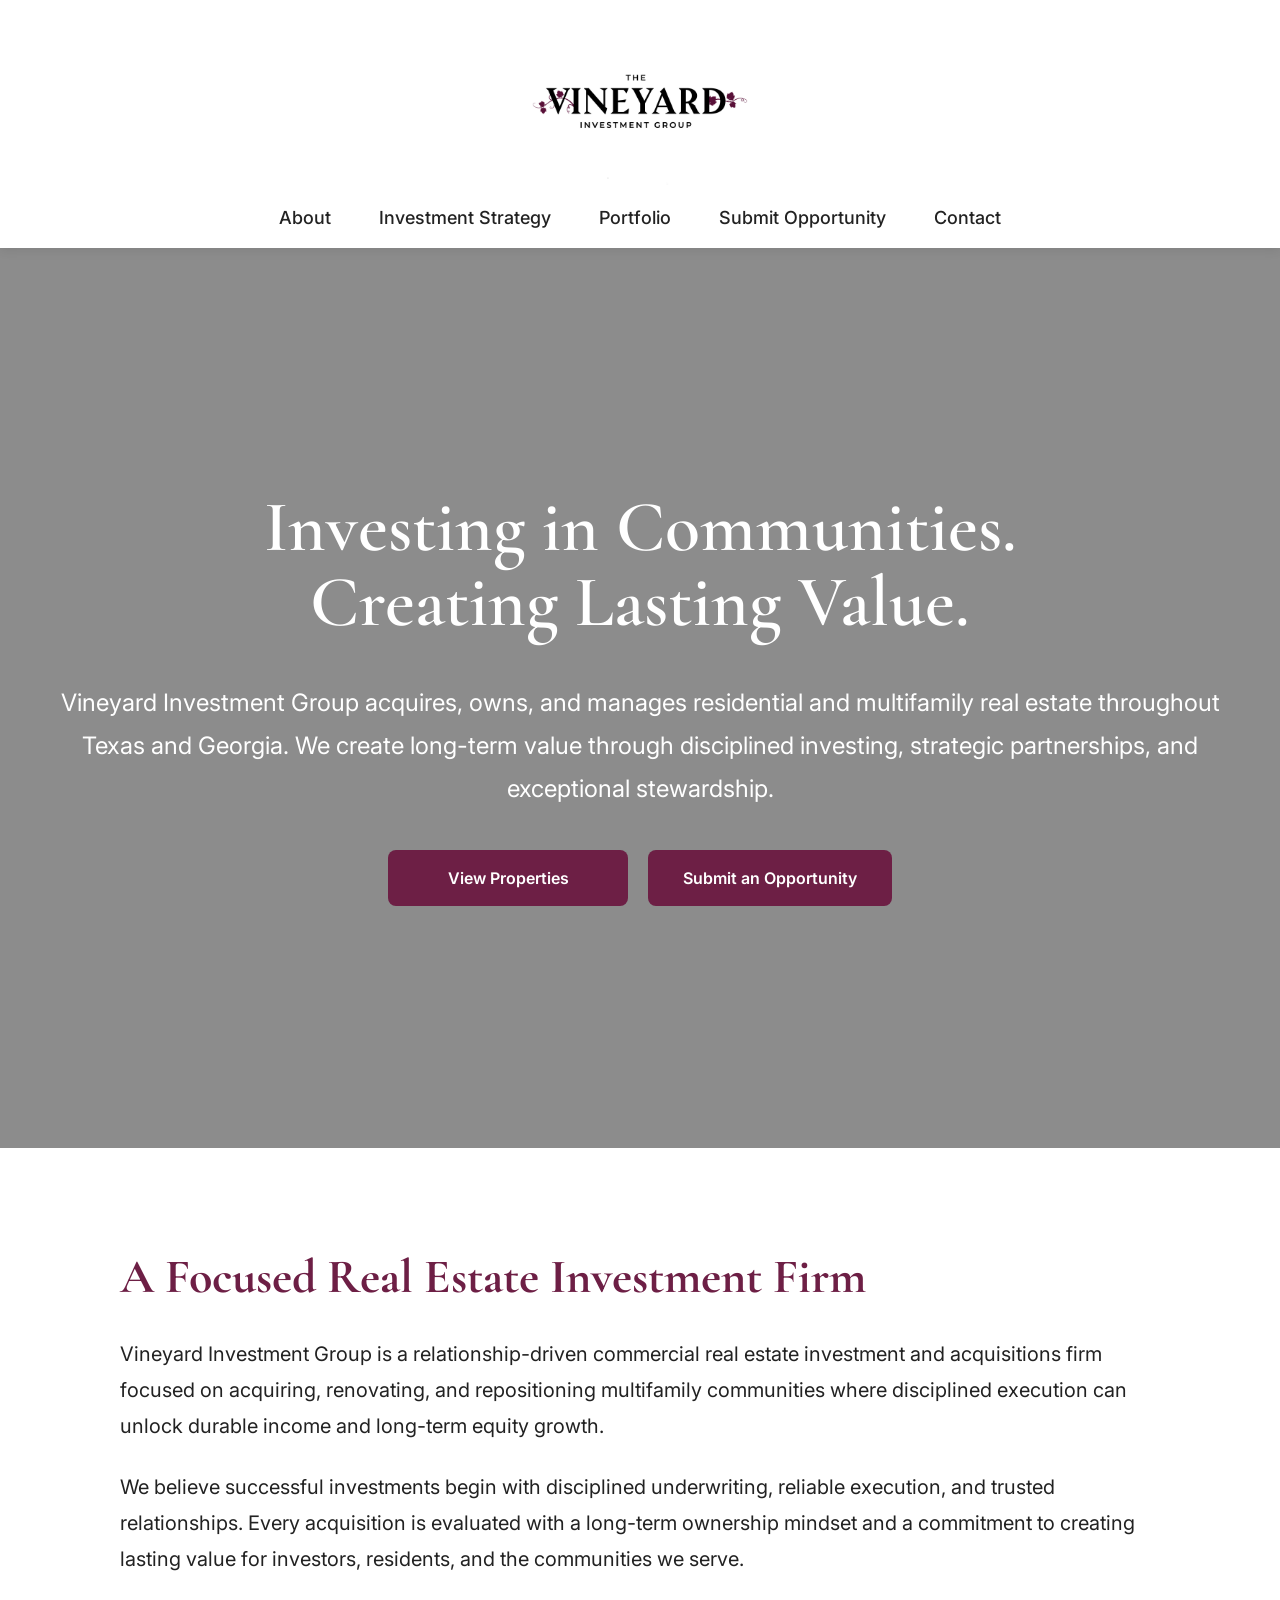
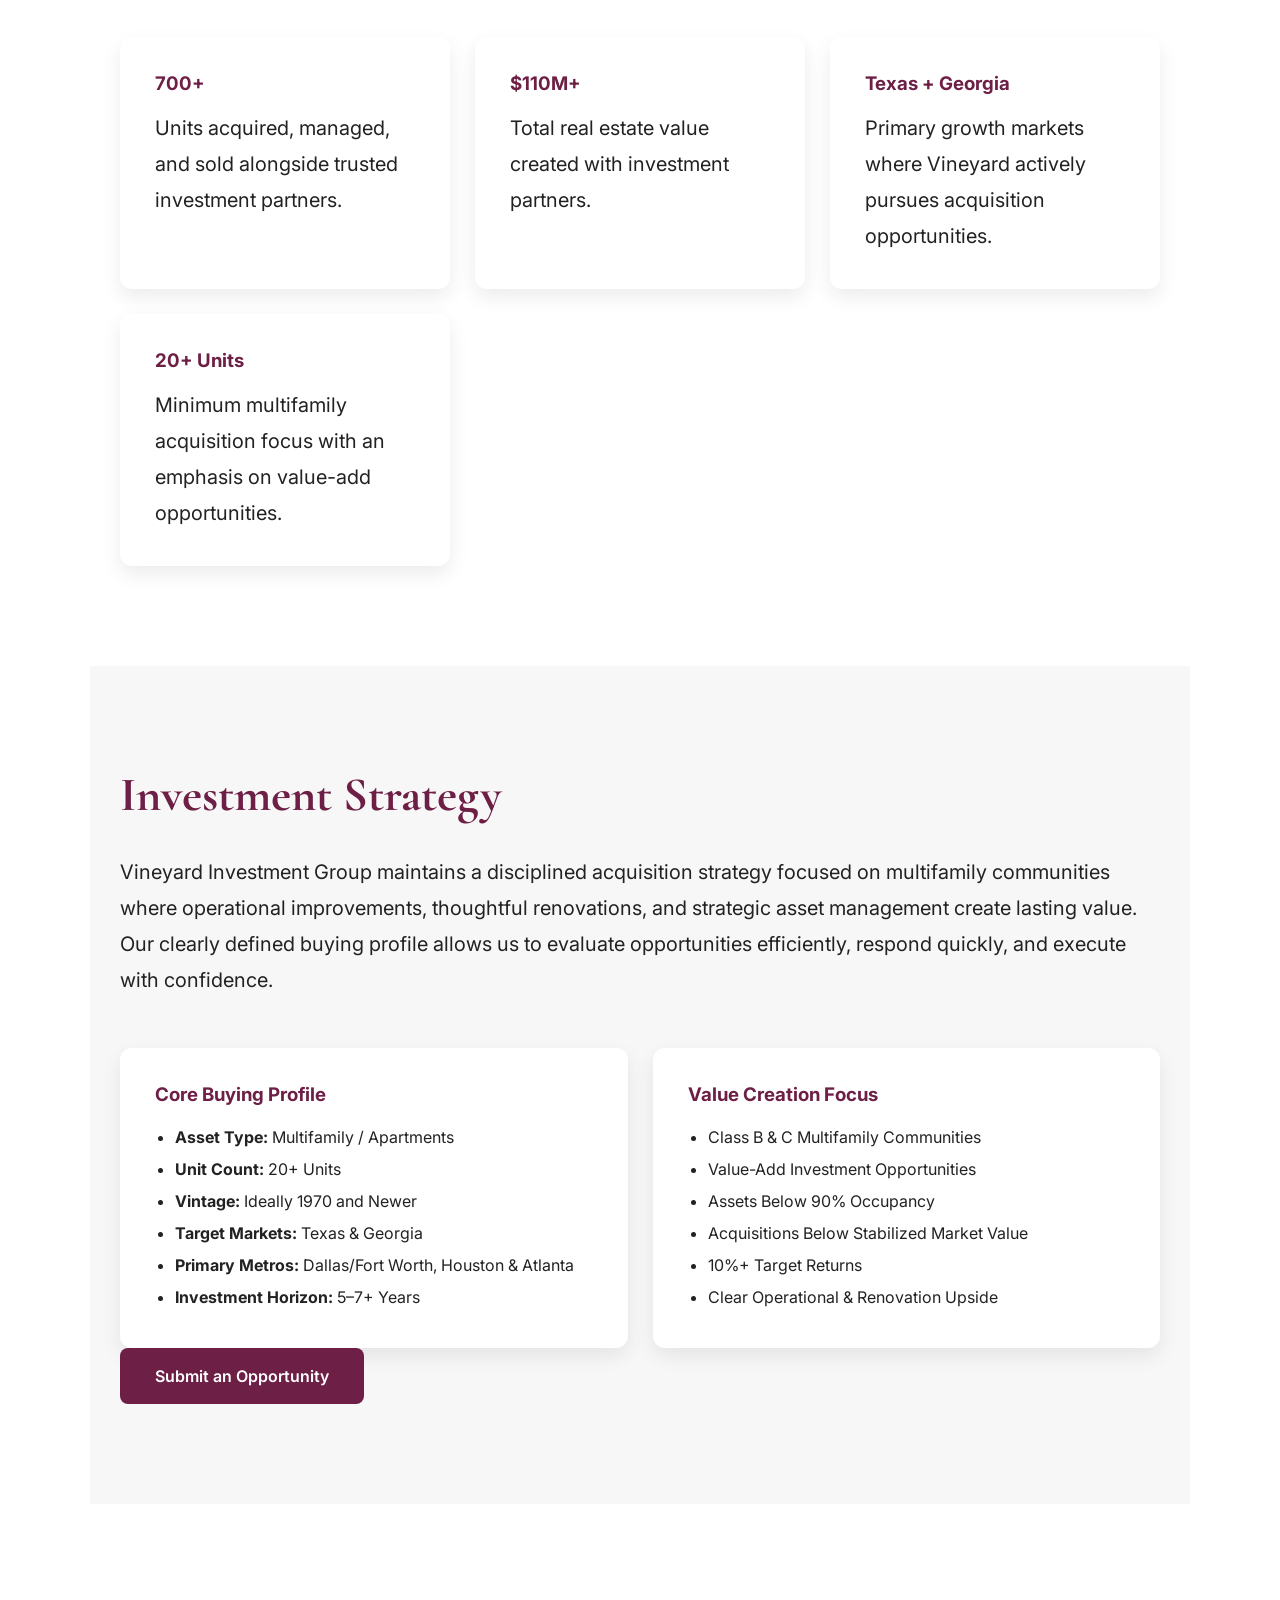
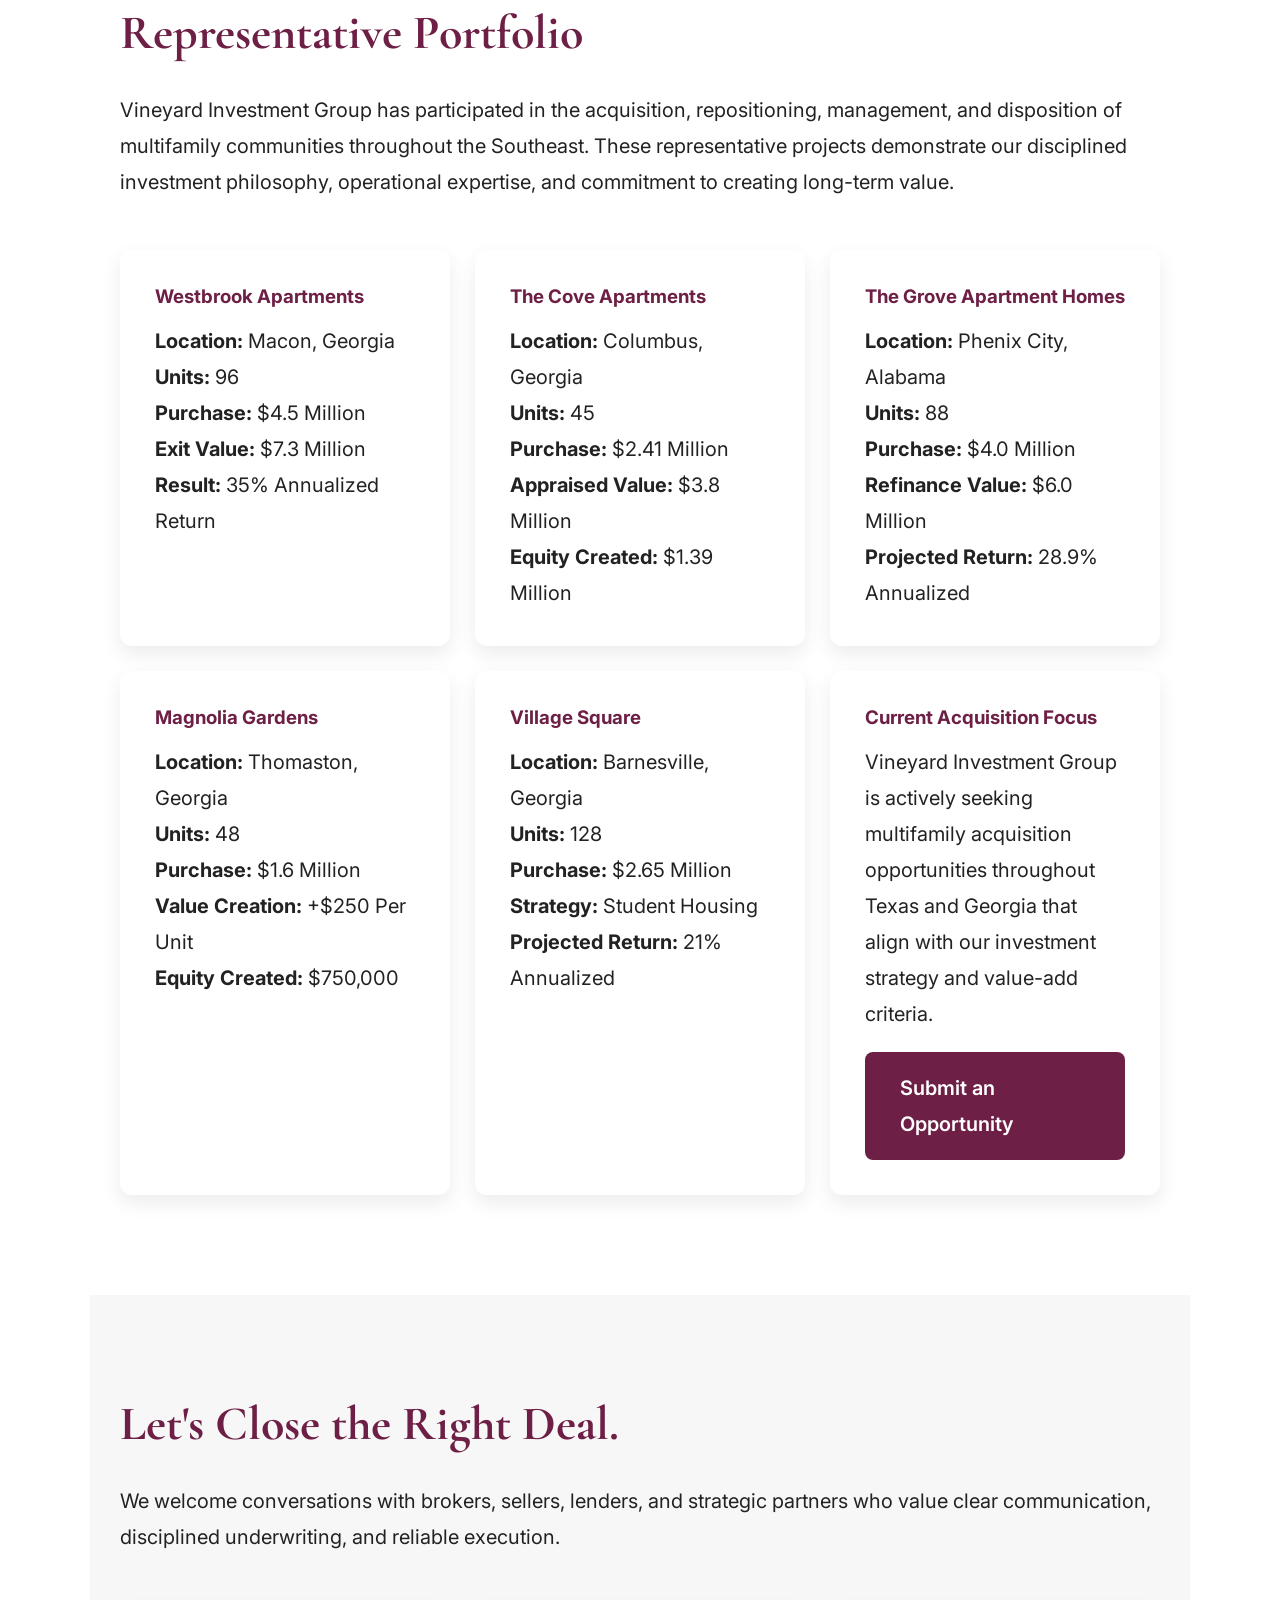
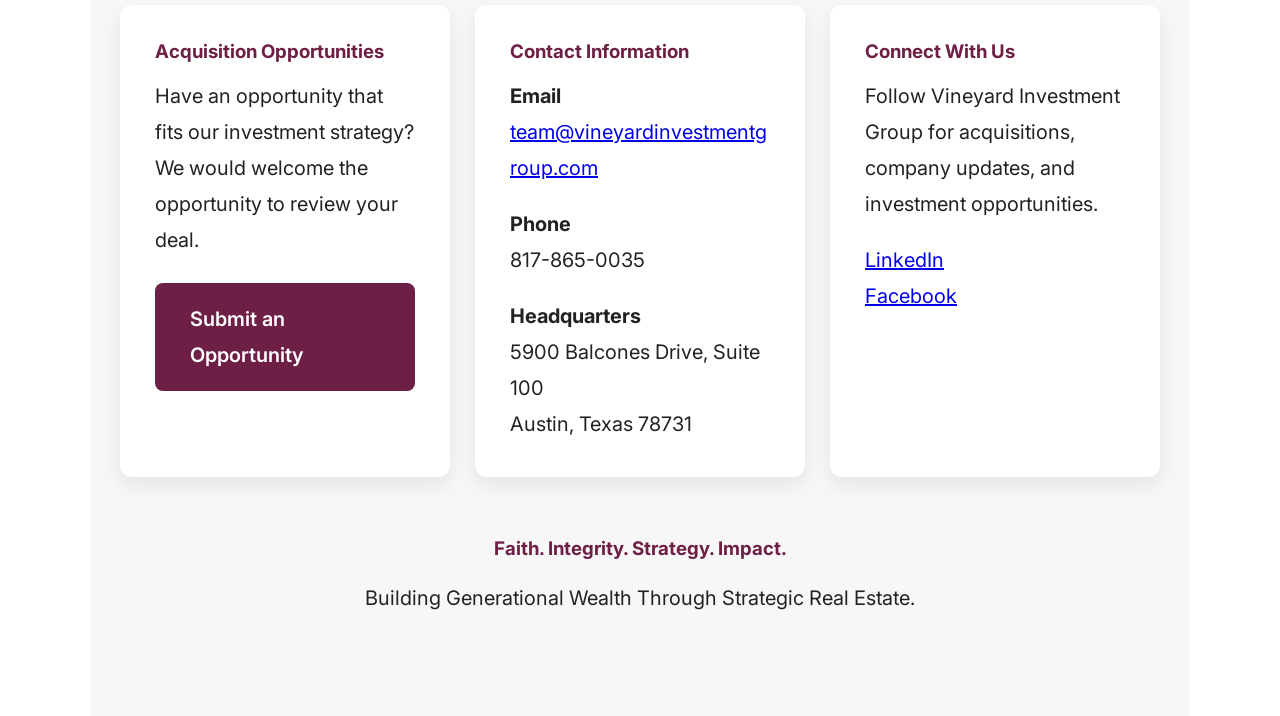
<file: index.html>
<!DOCTYPE html>
<html lang="en">

<head>

<meta charset="UTF-8">

<meta name="viewport" content="width=device-width, initial-scale=1.0">

<title>Vineyard Investment Group</title>

<meta name="description"
content="Texas multifamily investment company.">

<link rel="preconnect" href="https://fonts.googleapis.com">

<link rel="preconnect" href="https://fonts.gstatic.com" crossorigin>

<link href="https://fonts.googleapis.com/css2?family=Cormorant+Garamond:wght@500;600;700&family=Inter:wght@300;400;500;600&display=swap" rel="stylesheet">

<link rel="stylesheet" href="assets/css/style.css">

</head>

<body>

<!-- ===========================
HEADER
=========================== -->

<header class="site-header">

<div class="logo-wrapper">

<img
src="assets/images/logo.png"
alt="Vineyard Investment Group"
class="logo">

</div>

<button class="mobile-menu-toggle" id="mobileMenuToggle" aria-label="Open Menu">

    ☰ Menu

</button>

<nav class="navigation" id="mainNavigation">

    <a href="#about">About</a>

    <a href="#strategy">Investment Strategy</a>

    <a href="#properties">Portfolio</a>

    <a href="submit-opportunity.html">Submit Opportunity</a>

    <a href="#contact">Contact</a>

</nav>

</header>

<!-- ===========================
HERO
=========================== -->

<section class="hero">

<div class="hero-overlay">

<h1>

Investing in Communities.<br>

Creating Lasting Value.

</h1>

<p>

<p>

Vineyard Investment Group acquires, owns, and manages
residential and multifamily real estate throughout
Texas and Georgia.

We create long-term value through disciplined investing,
strategic partnerships, and exceptional stewardship.

</p>

</p>

<div class="hero-buttons">

<a href="#properties" class="btn primary">

View Properties

</a>

<a href="submit-opportunity.html" class="btn primary">

    Submit an Opportunity

</a>

</div>

</div>

</section>
<!-- ===========================
ABOUT
=========================== -->

<section id="about" class="content-section">

    <h2>A Focused Real Estate Investment Firm </h2>

    <p>
        Vineyard Investment Group is a relationship-driven commercial real estate
        investment and acquisitions firm focused on acquiring, renovating, and
        repositioning multifamily communities where disciplined execution can
        unlock durable income and long-term equity growth.
    </p>

    <p style="margin-top:25px;">
        We believe successful investments begin with disciplined underwriting,
        reliable execution, and trusted relationships. Every acquisition is
        evaluated with a long-term ownership mindset and a commitment to creating
        lasting value for investors, residents, and the communities we serve.
    </p>

    <div class="card-grid" style="margin-top:60px;">

        <div class="card">

            <h3>700+</h3>

            <p>
                Units acquired, managed, and sold alongside trusted investment partners.
            </p>

        </div>

        <div class="card">

            <h3>$110M+</h3>

            <p>
                Total real estate value created with investment partners.
            </p>

        </div>

        <div class="card">

            <h3>Texas + Georgia</h3>

            <p>
                Primary growth markets where Vineyard actively pursues acquisition opportunities.
            </p>

        </div>

        <div class="card">

            <h3>20+ Units</h3>

            <p>
                Minimum multifamily acquisition focus with an emphasis on value-add opportunities.
            </p>

        </div>

    </div>

</section>
<!-- ===========================
INVESTMENT STRATEGY
=========================== -->

<section id="strategy" class="content-section light">

    <h2>Investment Strategy</h2>

    <p>
        Vineyard Investment Group maintains a disciplined acquisition strategy
        focused on multifamily communities where operational improvements,
        thoughtful renovations, and strategic asset management create lasting
        value. Our clearly defined buying profile allows us to evaluate
        opportunities efficiently, respond quickly, and execute with confidence.
    </p>

    <div class="card-grid" style="margin-top:50px;">

        <div class="card">

            <h3>Core Buying Profile</h3>

            <ul style="margin-top:15px; line-height:2; padding-left:20px;">

                <li><strong>Asset Type:</strong> Multifamily / Apartments</li>

                <li><strong>Unit Count:</strong> 20+ Units</li>

                <li><strong>Vintage:</strong> Ideally 1970 and Newer</li>

                <li><strong>Target Markets:</strong> Texas & Georgia</li>

                <li><strong>Primary Metros:</strong> Dallas/Fort Worth, Houston & Atlanta</li>

                <li><strong>Investment Horizon:</strong> 5–7+ Years</li>

            </ul>

        </div>

        <div class="card">

            <h3>Value Creation Focus</h3>

            <ul style="margin-top:15px; line-height:2; padding-left:20px;">

                <li>Class B & C Multifamily Communities</li>

                <li>Value-Add Investment Opportunities</li>

                <li>Assets Below 90% Occupancy</li>

                <li>Acquisitions Below Stabilized Market Value</li>

                <li>10%+ Target Returns</li>

                <li>Clear Operational & Renovation Upside</li>

            </ul>

        </div>

    </div>

    <div class="strategy-cta">

        <a href="submit-opportunity.html" class="btn primary">

            Submit an Opportunity

        </a>

    </div>

</section>
<!-- ===========================
REPRESENTATIVE PORTFOLIO
=========================== -->

<section id="properties" class="content-section">

    <h2>Representative Portfolio</h2>

    <p>
        Vineyard Investment Group has participated in the acquisition,
        repositioning, management, and disposition of multifamily
        communities throughout the Southeast. These representative
        projects demonstrate our disciplined investment philosophy,
        operational expertise, and commitment to creating long-term value.
    </p>

    <div class="card-grid" style="margin-top:50px;">

        <div class="card">

            <h3>Westbrook Apartments</h3>

            <p><strong>Location:</strong> Macon, Georgia</p>

            <p><strong>Units:</strong> 96</p>

            <p><strong>Purchase:</strong> $4.5 Million</p>

            <p><strong>Exit Value:</strong> $7.3 Million</p>

            <p><strong>Result:</strong> 35% Annualized Return</p>

        </div>

        <div class="card">

            <h3>The Cove Apartments</h3>

            <p><strong>Location:</strong> Columbus, Georgia</p>

            <p><strong>Units:</strong> 45</p>

            <p><strong>Purchase:</strong> $2.41 Million</p>

            <p><strong>Appraised Value:</strong> $3.8 Million</p>

            <p><strong>Equity Created:</strong> $1.39 Million</p>

        </div>

        <div class="card">

            <h3>The Grove Apartment Homes</h3>

            <p><strong>Location:</strong> Phenix City, Alabama</p>

            <p><strong>Units:</strong> 88</p>

            <p><strong>Purchase:</strong> $4.0 Million</p>

            <p><strong>Refinance Value:</strong> $6.0 Million</p>

            <p><strong>Projected Return:</strong> 28.9% Annualized</p>

        </div>

        <div class="card">

            <h3>Magnolia Gardens</h3>

            <p><strong>Location:</strong> Thomaston, Georgia</p>

            <p><strong>Units:</strong> 48</p>

            <p><strong>Purchase:</strong> $1.6 Million</p>

            <p><strong>Value Creation:</strong> +$250 Per Unit</p>

            <p><strong>Equity Created:</strong> $750,000</p>

        </div>

        <div class="card">

            <h3>Village Square</h3>

            <p><strong>Location:</strong> Barnesville, Georgia</p>

            <p><strong>Units:</strong> 128</p>

            <p><strong>Purchase:</strong> $2.65 Million</p>

            <p><strong>Strategy:</strong> Student Housing</p>

            <p><strong>Projected Return:</strong> 21% Annualized</p>

        </div>

        <div class="card">

            <h3>Current Acquisition Focus</h3>

            <p>
                Vineyard Investment Group is actively seeking
                multifamily acquisition opportunities throughout
                Texas and Georgia that align with our investment
                strategy and value-add criteria.
            </p>

            <p style="margin-top:20px;">

                <a href="submit-opportunity.html"
                   class="btn primary">

                    Submit an Opportunity

                </a>

            </p>

        </div>

    </div>

</section>
<!-- ===========================
CONTACT
=========================== -->

<section id="contact" class="content-section light">

    <h2>Let's Close the Right Deal.</h2>

    <p>
        We welcome conversations with brokers, sellers, lenders,
        and strategic partners who value clear communication,
        disciplined underwriting, and reliable execution.
    </p>

    <div class="card-grid" style="margin-top:50px;">

        <div class="card">

            <h3>Acquisition Opportunities</h3>

            <p>
                Have an opportunity that fits our investment strategy?
                We would welcome the opportunity to review your deal.
            </p>

            <p style="margin-top:25px;">

                <a href="submit-opportunity.html"
                   class="btn primary">

                    Submit an Opportunity

                </a>

            </p>

        </div>

        <div class="card">

            <h3>Contact Information</h3>

            <p><strong>Email</strong></p>

            <p style="word-break:break-word;">

<a href="mailto:team@vineyardinvestmentgroup.com">

team@vineyardinvestmentgroup.com

</a>

</p>

            <br>

            <p><strong>Phone</strong></p>

            <p>817-865-0035</p>

            <br>

            <p><strong>Headquarters</strong></p>

            <p>
                5900 Balcones Drive, Suite 100<br>
                Austin, Texas 78731
            </p>

        </div>

        <div class="card">

            <h3>Connect With Us</h3>

            <p>

                Follow Vineyard Investment Group
                for acquisitions, company updates,
                and investment opportunities.

            </p>

            <br>

            <p>

                <a href="https://www.linkedin.com/company/the-vineyard-investment-group/?viewAsMember=true"
                   target="_blank">

                    LinkedIn

                </a>

            </p>

            <p>

                <a href="https://www.facebook.com/profile.php?id=61593580192801"
                   target="_blank">

                    Facebook

                </a>

            </p>

        </div>

    </div>

    <div style="text-align:center; margin-top:60px;">

        <h3 style="color:#6D1F45; margin-bottom:20px;">

            Faith. Integrity. Strategy. Impact.

        </h3>

        <p>

            Building Generational Wealth Through Strategic Real Estate.

        </p>

    </div>

</section>
<script src="assets/js/main.js"></script>

</body>

</html>
</file>
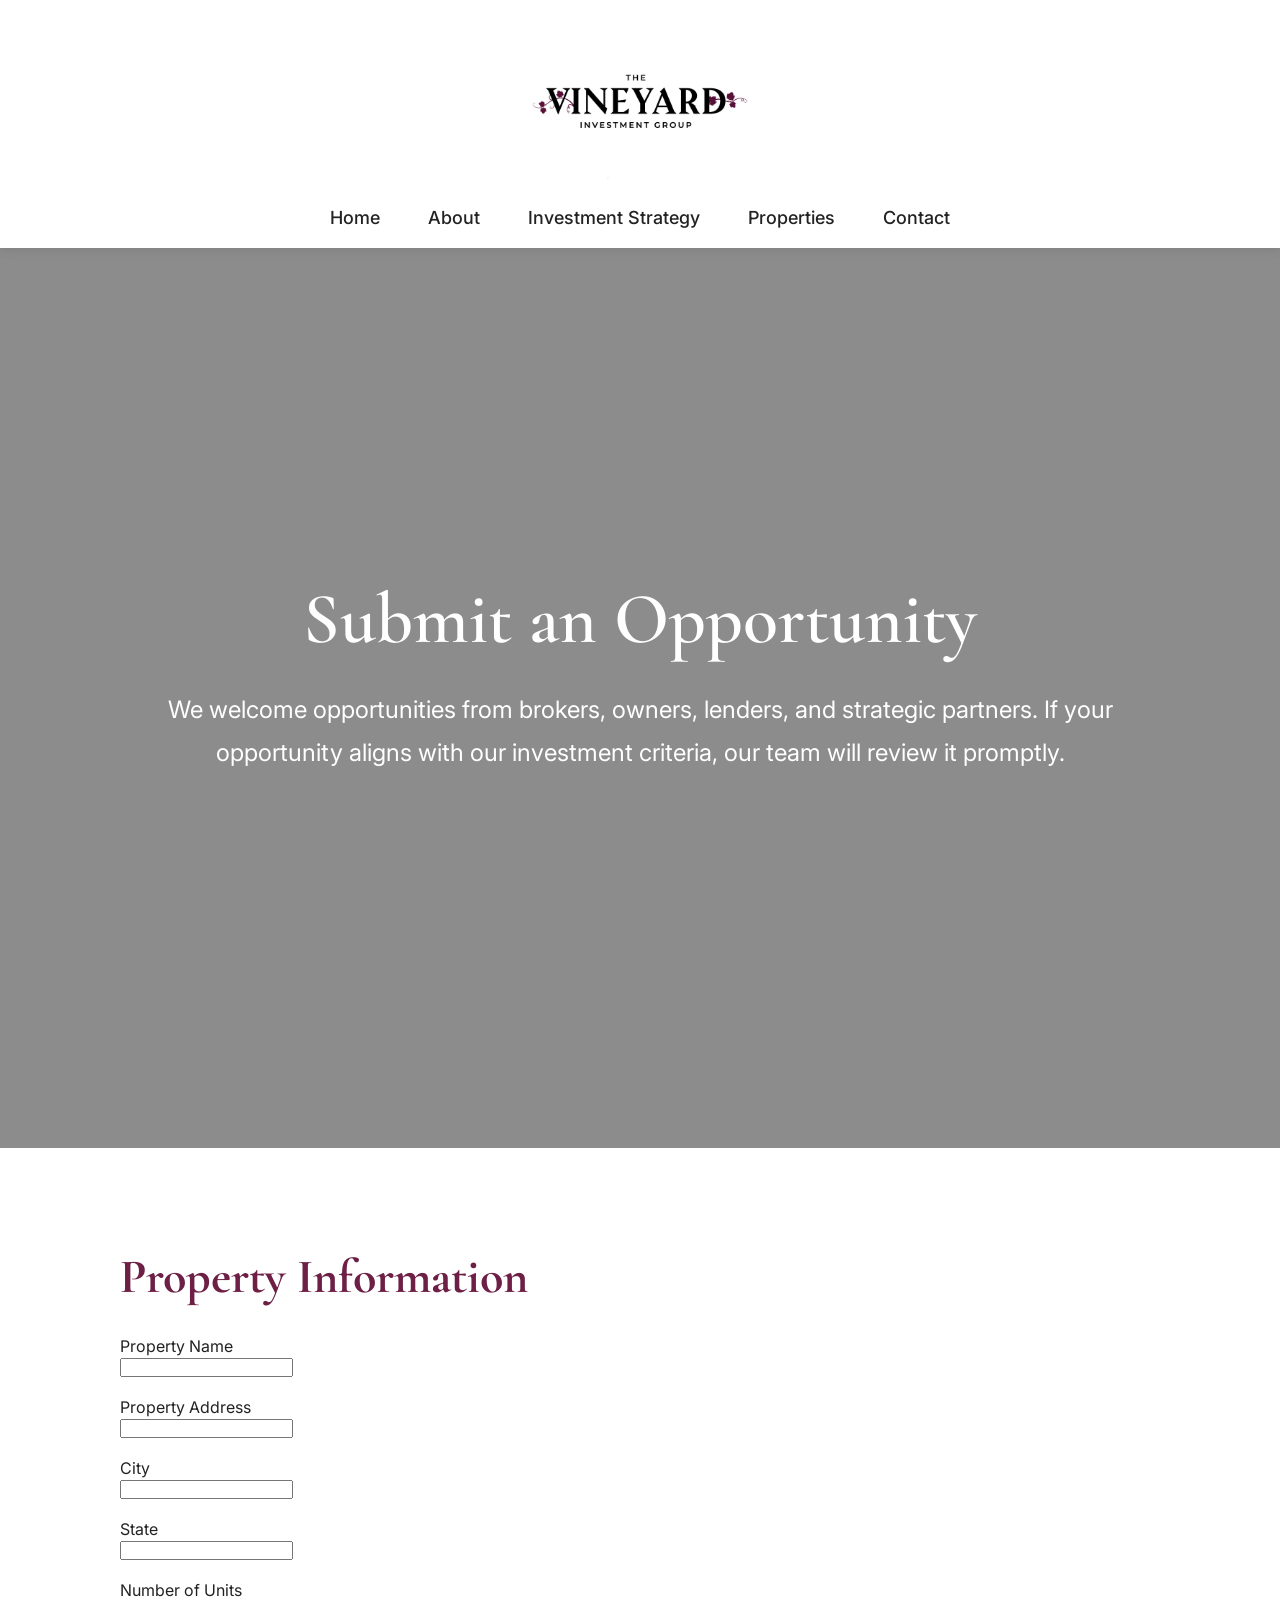
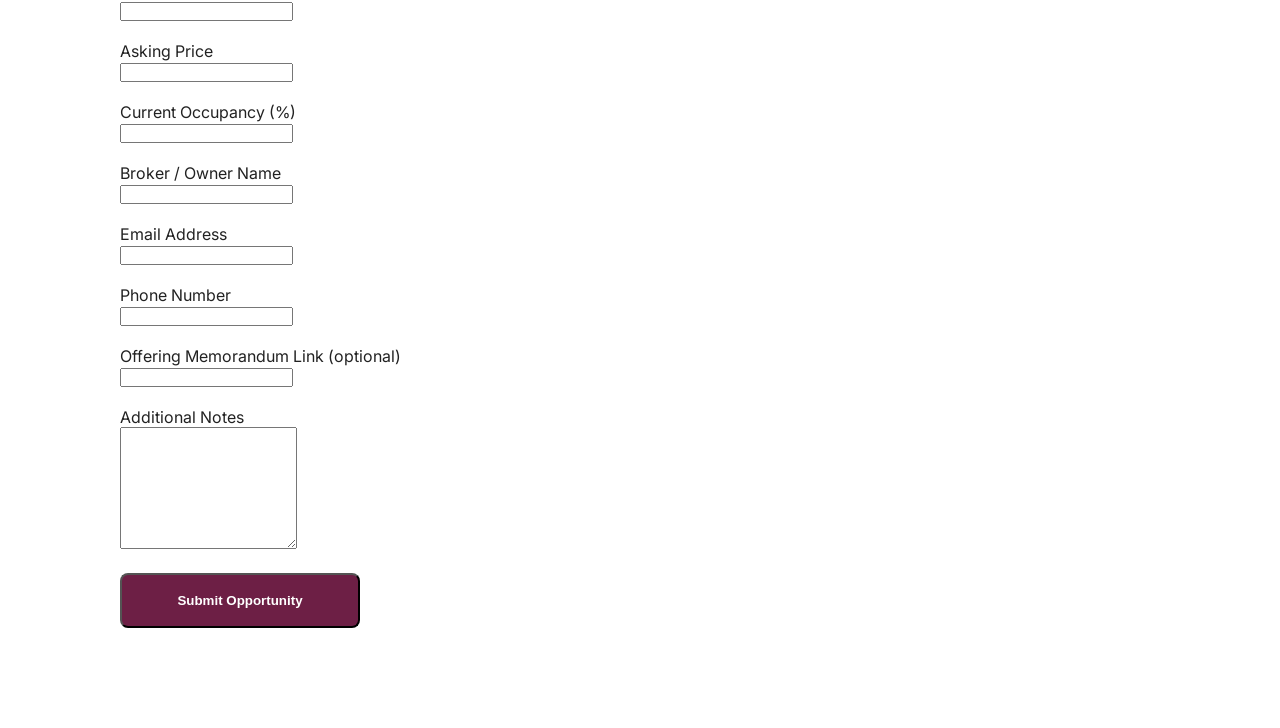
<file: submit-opportunity.html>
<!DOCTYPE html>

<html lang="en">

<head>

<meta charset="UTF-8">

<meta name="viewport" content="width=device-width, initial-scale=1.0">

<title>Submit an Opportunity | Vineyard Investment Group</title>

<link rel="stylesheet" href="assets/css/style.css">

</head>

<body>

<header class="site-header">

<div class="logo-wrapper">

<img src="assets/images/logo.png"
     alt="Vineyard Investment Group"
     class="logo">

</div>

<nav class="navigation">

<a href="index.html">Home</a>

<a href="index.html#about">About</a>

<a href="index.html#strategy">Investment Strategy</a>

<a href="index.html#properties">Properties</a>

<a href="index.html#contact">Contact</a>

</nav>

</header>

<section class="hero">

<div class="overlay">

<h1>

Submit an Opportunity

</h1>

<p>

We welcome opportunities from brokers, owners,
lenders, and strategic partners.

If your opportunity aligns with our investment
criteria, our team will review it promptly.

</p>

</div>

</section>

<section class="content-section">

<h2>Property Information</h2>

<form id="opportunityForm"
      action="https://formspree.io/f/xljeywej"
      method="POST">
<div id="successMessage"
     style="display:none;
            background:#e8f5e9;
            border:2px solid #4CAF50;
            padding:25px;
            border-radius:10px;
            margin-bottom:30px;">

<h2 style="color:#2e7d32;">
✓ Opportunity Submitted
</h2>

<p>

Thank you for submitting your opportunity.

Our acquisitions team reviews every opportunity carefully.

If your property aligns with our investment strategy
and acquisition criteria, we will contact you within
<strong>48 hours.</strong>

</p>

</div>
<input
type="hidden"
name="_subject"
value="New Vineyard Acquisition Opportunity">

<input
type="hidden"
name="_next"
value="http://127.0.0.1:5500/thank-you.html">

<input
type="hidden"
name="_subject"
value="New Vineyard Acquisition Opportunity">

<input
type="hidden"
name="_next"
value="http://127.0.0.1:5500/thank-you.html">

<label>Property Name</label><br>
<input type="text" name="property_name" required><br><br>

<label>Property Address</label><br>
<input type="text" name="property_address" required><br><br>

<label>City</label><br>
<input type="text" name="city" required><br><br>

<label>State</label><br>
<input type="text" name="state" required><br><br>

<label>Number of Units</label><br>
<input type="number" name="units" required><br><br>

<label>Asking Price</label><br>
<input type="text" name="asking_price"><br><br>

<label>Current Occupancy (%)</label><br>
<input type="text" name="occupancy"><br><br>

<label>Broker / Owner Name</label><br>
<input type="text" name="contact_name" required><br><br>

<label>Email Address</label><br>
<input type="email" name="email" required><br><br>

<label>Phone Number</label><br>
<input type="tel" name="phone"><br><br>

<label>Offering Memorandum Link (optional)</label><br>
<input type="url" name="om_link"><br><br>

<label>Additional Notes</label><br>
<textarea name="notes" rows="8"></textarea><br><br>

<button
type="submit"
class="btn primary">

Submit Opportunity

</button>

</form>
</section>

<script src="assets/js/main.js"></script>

</body>

</html>
</file>
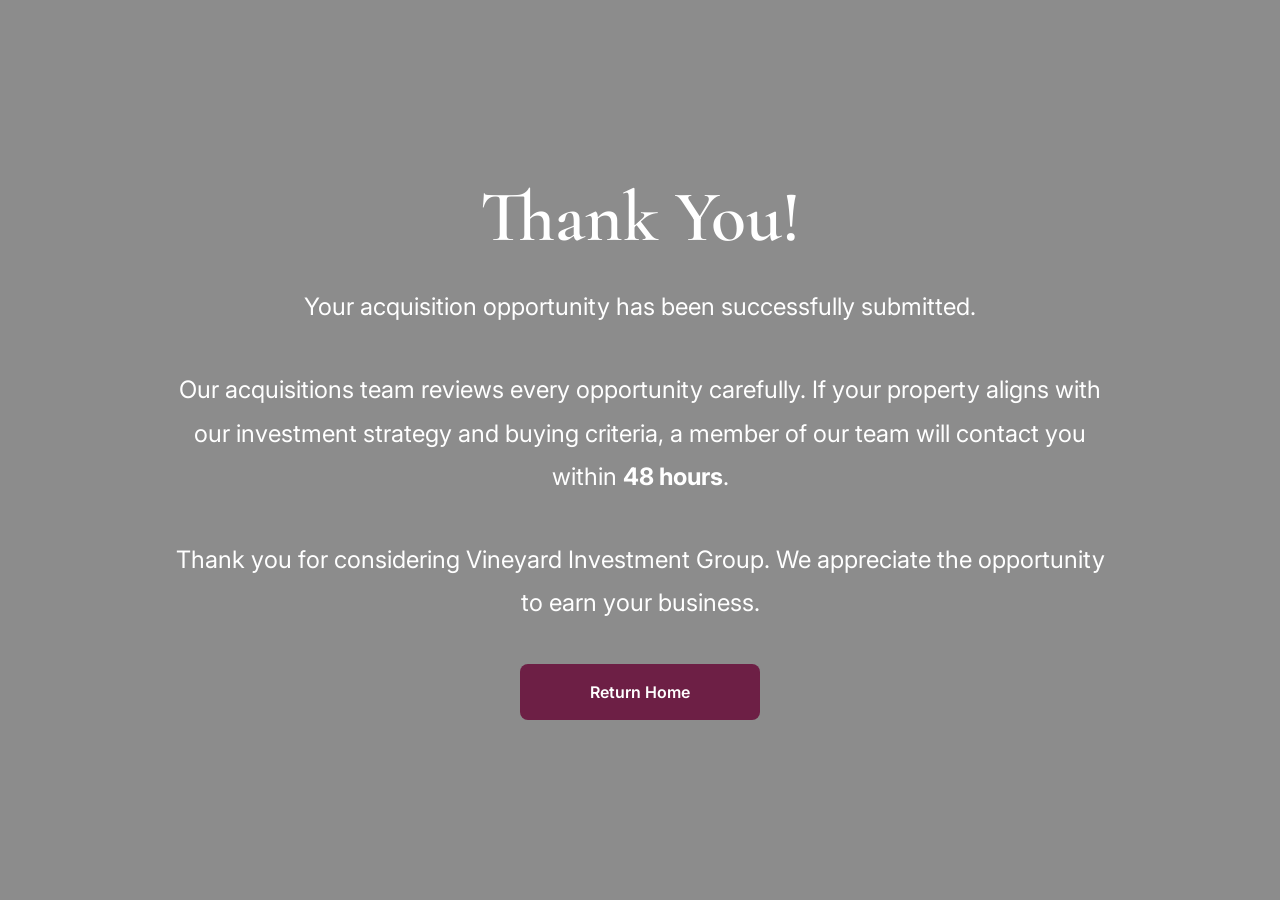
<file: thank-you.html>
<!DOCTYPE html>
<html lang="en">

<head>

<meta charset="UTF-8">
<meta name="viewport" content="width=device-width, initial-scale=1.0">

<title>Thank You | Vineyard Investment Group</title>

<link rel="preconnect" href="https://fonts.googleapis.com">
<link rel="preconnect" href="https://fonts.gstatic.com" crossorigin>

<link href="https://fonts.googleapis.com/css2?family=Cormorant+Garamond:wght@600;700&family=Inter:wght@300;400;500;600&display=swap" rel="stylesheet">

<link rel="stylesheet" href="assets/css/style.css">

</head>

<body>

<section class="hero">

<div class="overlay">

<h1>

Thank You!

</h1>

<p>

Your acquisition opportunity has been successfully submitted.

</p>

<p style="margin-top:25px;">

Our acquisitions team reviews every opportunity carefully.

If your property aligns with our investment strategy and
buying criteria, a member of our team will contact you
within <strong>48 hours</strong>.

</p>

<p style="margin-top:25px;">

Thank you for considering Vineyard Investment Group.

We appreciate the opportunity to earn your business.

</p>

<div class="hero-buttons">

<a href="index.html" class="btn primary">

Return Home

</a>

</div>

</div>

</section>

</body>

</html>
</file>
<file: assets/css/style.css>
/* ==========================================
   Vineyard Investment Group
   Version 3.1
========================================== */

@import url('https://fonts.googleapis.com/css2?family=Cormorant+Garamond:wght@500;600;700&family=Inter:wght@300;400;500;600&display=swap');

*{
    margin:0;
    padding:0;
    box-sizing:border-box;
}

html{
    scroll-behavior:smooth;
}

body{
    font-family:'Inter',sans-serif;
    background:#ffffff;
    color:#222;
}

/* ===========================
   HEADER
=========================== */

.site-header{

    position:relative;

    top:0;

    width:100%;

    background:#ffffff;

    text-align:center;

    padding:12px 40px 20px;

    box-shadow:0 3px 10px rgba(0,0,0,.08);

    z-index:1000;

}
.logo-wrapper{

    width:100%;

    display:flex;

    justify-content:center;

    align-items:center;

}

.logo{

    width:360px;

    max-width:90%;

    height:auto;

    display:block;

    margin:0 auto 15px auto;

}

}

.navigation{

    display:flex;

    justify-content:center;

    align-items:center;

    flex-wrap:nowrap;

    column-gap:70px;

    row-gap:0;

    margin-top:20px;

}

.navigation a{

    display:inline-block;

    padding:0 22px;

    text-decoration:none;

    color:#222;

    font-family:'Inter',sans-serif;

    font-size:18px;

    font-weight:500;

    white-space:nowrap;

    transition:.3s;

}
/* ===========================
   MOBILE MENU BUTTON
=========================== */

.mobile-menu-toggle{

    display:none;

    background:#6D1F45;

    color:#ffffff;

    border:none;

    padding:12px 24px;

    border-radius:6px;

    font-family:'Inter',sans-serif;

    font-size:16px;

    font-weight:600;

    cursor:pointer;

    margin:18px auto 0 auto;

}

.navigation a:hover{

    color:#6D1F45;

}

.navigation a:hover{

    color:#6D1F45;

}

.navigation a:hover{

    color:#6D1F45;

}

/* ===========================
   HERO
=========================== */

.hero{

    
    min-height:100vh;

    background:
        linear-gradient(
            rgba(0,0,0,.45),
            rgba(0,0,0,.45)
        ),
        url("https://images.unsplash.com/photo-1460317442991-0ec209397118?auto=format&fit=crop&w=1800&q=80");

    background-size:cover;
    background-position:center;

    display:flex;
    justify-content:center;
    align-items:center;

    text-align:center;

    color:white;

    padding:50px;

}

.overlay{

    max-width:950px;

}

.hero h1{

    font-family:'Cormorant Garamond',serif;
    font-size:72px;
    font-weight:600;
    line-height:1.05;
    margin-bottom:30px;

}

.hero p{

    font-size:24px;
    line-height:1.8;
    margin-bottom:40px;

}

/* ===========================
   BUTTONS
=========================== */

.hero-buttons{

    display:flex;
    justify-content:center;
    gap:20px;
    flex-wrap:wrap;

}

.btn{

    display:inline-block;

    min-width:240px;

    padding:18px 35px;

    border-radius:8px;

    text-decoration:none;

    font-weight:600;

    transition:.3s;

}

.primary{

    background:#6D1F45;
    color:white;

}

.primary:hover{

    background:#521735;

}

.secondary{

    background:#C8A45B;
    color:#222;

}

.secondary:hover{

    background:#B68E40;

}

/* ===========================
   CONTENT
=========================== */

.content-section{

    max-width:1100px;

    margin:auto;

    padding:100px 30px;

}

.light{

    background:#F7F7F7;

}

.content-section h2{

    font-family:'Cormorant Garamond',serif;

    color:#6D1F45;

    font-size:48px;

    margin-bottom:30px;

}

.content-section p{

    font-size:20px;

    line-height:1.8;

}

.card-grid{

    display:grid;

    grid-template-columns:repeat(auto-fit,minmax(260px,1fr));

    gap:25px;

    margin-top:40px;

}

.card{

    background:white;

    padding:35px;

    border-radius:12px;

    box-shadow:0 8px 20px rgba(0,0,0,.08);

}

.card h3{

    color:#6D1F45;

    margin-bottom:15px;

}

/* ===========================
   FOOTER
=========================== */

footer{

    background:#1F1F1F;

    color:white;

    text-align:center;

    padding:60px 20px;

}

footer a{

    color:white;

    text-decoration:none;

}

/* ===========================
   MOBILE
=========================== */


@media (max-width:768px){

.site-header{

    padding:12px 20px 16px;

}

.logo{

    width:250px;

    max-width:90%;

    margin:0 auto 10px auto;

}

.mobile-menu-toggle{

    display:block;

    background:#6D1F45;

    color:#ffffff;

    border:none;

    padding:12px 24px;

    border-radius:6px;

    font-family:'Inter',sans-serif;

    font-size:16px;

    font-weight:600;

    cursor:pointer;

    margin:14px auto 0 auto;

}

.navigation{

    display:none !important;

    flex-direction:column;

    align-items:center;

    justify-content:center;

    gap:0;

    margin-top:15px;

    width:100%;

}

.navigation.active{

    display:flex!important;

}

.navigation a{

    display:block;

    width:100%;

    padding:14px 0;

    text-align:center;

    font-size:17px;

    font-weight:500;

    border-top:1px solid #eeeeee;

}

.hero{

    min-height:85vh;

    padding:45px 24px;

}

.hero h1{

    font-size:44px;

    line-height:1.08;

    margin-bottom:24px;

}

.hero p{

    font-size:20px;

    line-height:1.65;

    margin-bottom:32px;

}

.hero-buttons{

    flex-direction:column;

    align-items:center;

    gap:18px;

}

.btn{

    width:100%;

    max-width:320px;

    text-align:center;

}

.content-section{

    padding:70px 24px;

}

.content-section h2{

    font-size:38px;

}

.card-grid{

    grid-template-columns:1fr;

}

}
</file>
